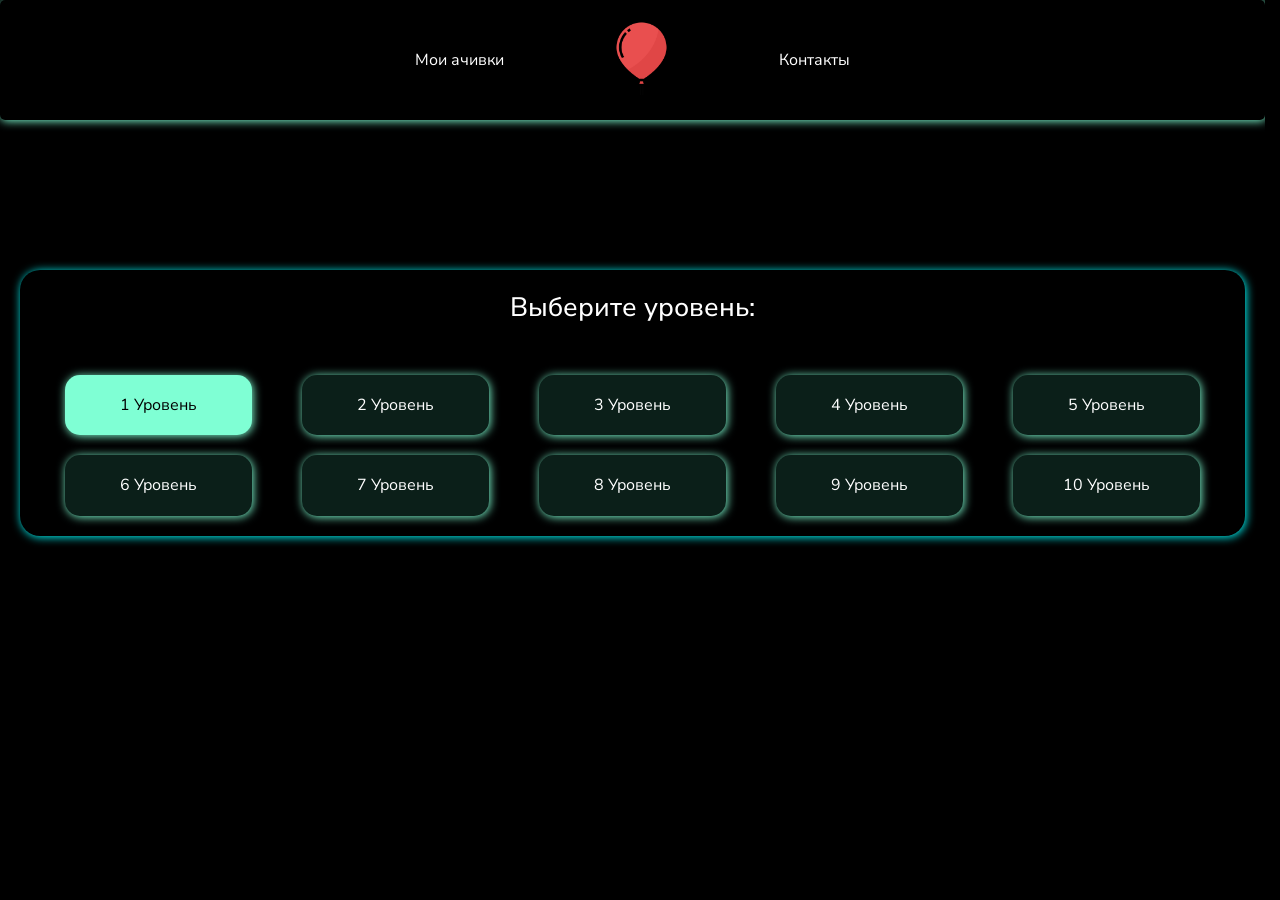
<file: index.html>
<!DOCTYPE html>
    <html lang="en">
    <head>
        <meta charset="UTF-8">
        <meta name="viewport" content="width=device-width, initial-scale=1.0">
        <title>HUYUBIKI</title>
        <link rel="preconnect" href="https://fonts.googleapis.com">
        <link rel="preconnect" href="https://fonts.gstatic.com" crossorigin>
        <link href="https://fonts.googleapis.com/css2?family=Nunito+Sans:ital,opsz,wght@0,6..12,200..1000;1,6..12,200..1000&display=swap" rel="stylesheet">
        <link rel="stylesheet" href="styles/styles.css">
    </head>
    <body>
        <header class="header">
            <div class="container">
                <ul class="header__list">
                    <li class="header__list-item">
                        <a href="#" class="header__list-link">Мои ачивки</a>
                    </li>
                    <li class="header__list-item">
                        <a href="index.html" class="header__list-link"><img src="images/logo.png" alt="" class="header__logo-img"></a>
                    </li>
                    <li class="header__list-item">
                        <a href="#" class="header__list-link">Контакты</a>
                    </li>
                </ul>
            </div>
        </header>
        <main class="main">
            <section class="section">
                <div class="container">
                    <div class="levels-selection">
                        <h3 class="levels-selection__title">
                            Выберите уровень:
                        </h3>
                        <ul class="levels-selection__list">
                            <li class="levels-selection__list-item">
                                <a href="levels/level1.html" class="levels-selection__list-link unlocked level1">1 Уровень</a>
                            </li>
                            <li class="levels-selection__list-item">
                                <a href="#" class="levels-selection__list-link locked level2">2 Уровень</a>
                            </li>
                            <li class="levels-selection__list-item">
                                <a href="#" class="levels-selection__list-link locked level3">3 Уровень</a>
                            </li>
                            <li class="levels-selection__list-item">
                                <a href="#" class="levels-selection__list-link locked level4">4 Уровень</a>
                            </li>
                            <li class="levels-selection__list-item">
                                <a href="#" class="levels-selection__list-link locked level5">5 Уровень</a>
                            </li>
                            <li class="levels-selection__list-item">
                                <a href="#" class="levels-selection__list-link locked level6">6 Уровень</a>
                            </li>
                            <li class="levels-selection__list-item">
                                <a href="#" class="levels-selection__list-link locked level7">7 Уровень</a>
                            </li>
                            <li class="levels-selection__list-item">
                                <a href="#" class="levels-selection__list-link locked level8">8 Уровень</a>
                            </li>
                            <li class="levels-selection__list-item">
                                <a href="#" class="levels-selection__list-link locked level9">9 Уровень</a>
                            </li>
                            <li class="levels-selection__list-item">
                                <a href="#" class="levels-selection__list-link locked level10">10 Уровень</a>
                            </li>
                        </ul>
                    </div>
                </div>
            </section>
        </main>
        <!-- <script src="script/levels/dataAndNextLvlBtn.js"></script> -->
        <script src="script/levels/levelsUnlocking.js"></script>
    </body>
    </html>
</file>
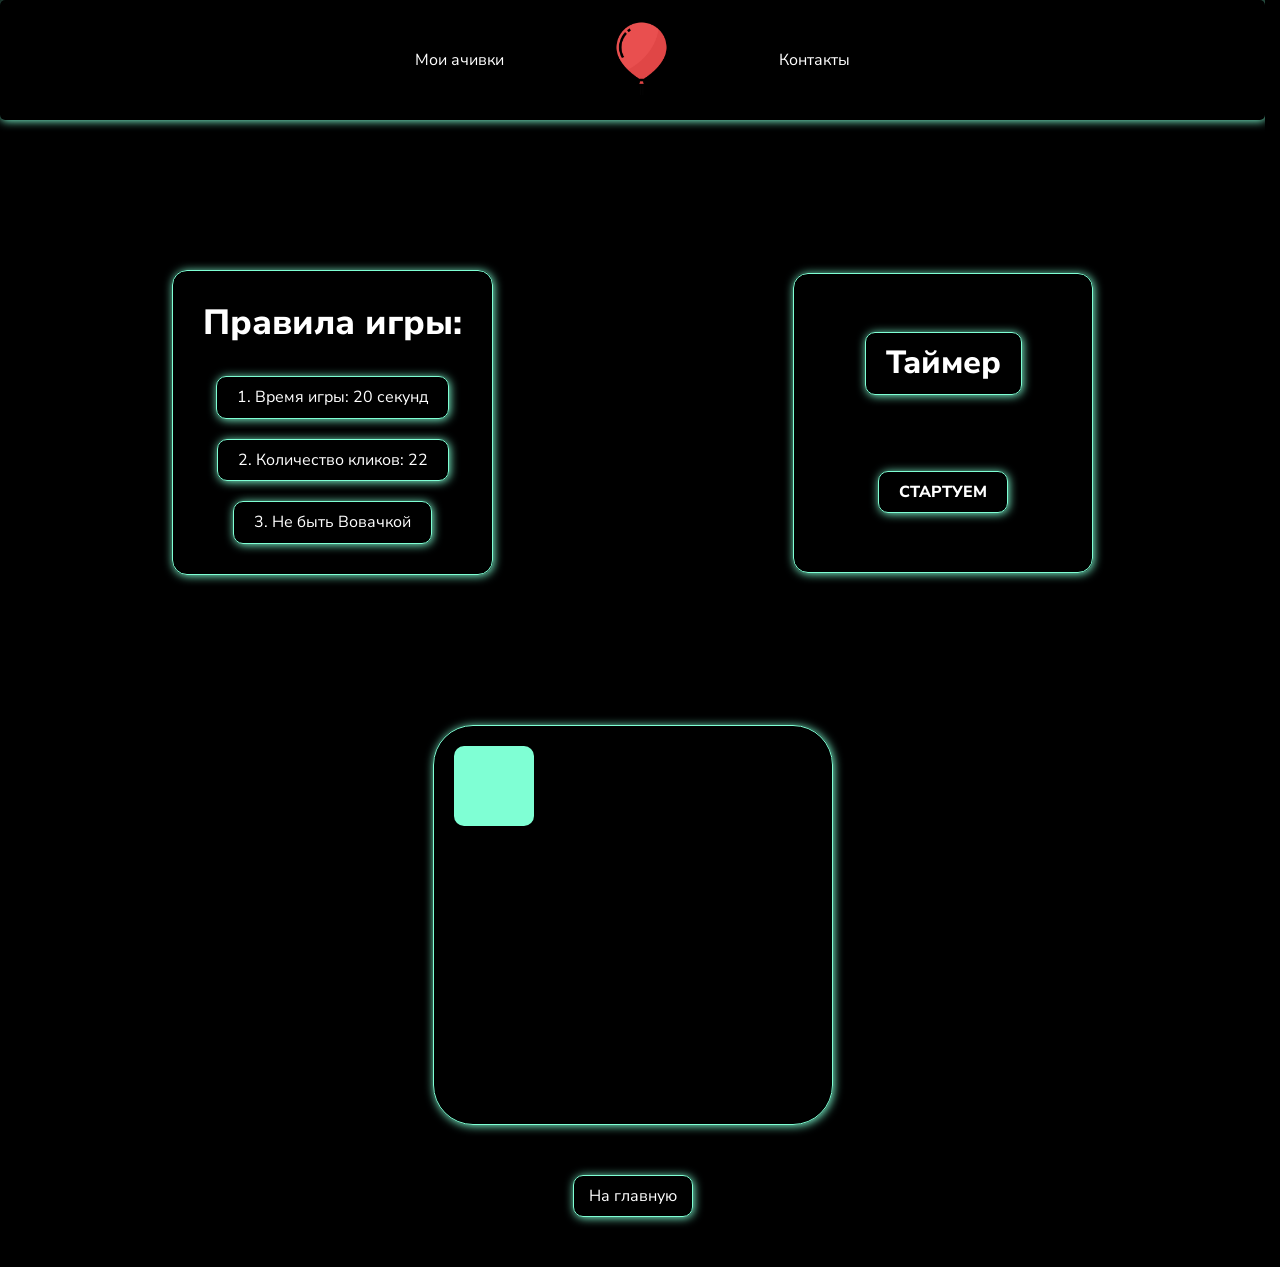
<file: levels/level1.html>
<!DOCTYPE html>
<html lang="en">

<head>
    <meta charset="UTF-8">
    <meta name="viewport" content="width=device-width, initial-scale=1.0">
    <title>HUYUBIKI. 1-й Уровень</title>
    <link rel="preconnect" href="https://fonts.googleapis.com">
    <link rel="preconnect" href="https://fonts.gstatic.com" crossorigin>
    <link
        href="https://fonts.googleapis.com/css2?family=Nunito+Sans:ital,opsz,wght@0,6..12,200..1000;1,6..12,200..1000&display=swap"
        rel="stylesheet">
    <link rel="stylesheet" href="../styles/styles.css">
</head>

<body>
    <header class="header">
        <div class="container">
            <ul class="header__list">
                <li class="header__list-item">
                    <a href="#" class="header__list-link">Мои ачивки</a>
                </li>
                <li class="header__list-item">
                    <a href="../index.html" class="header__list-link"><img src="../images/logo.png" alt=""
                            class="header__logo-img"></a>
                </li>
                <li class="header__list-item">
                    <a href="#" class="header__list-link">Контакты</a>
                </li>
            </ul>
        </div>
    </header>

    <main class="main">
        <section class="section">
            <div class="container" style="display: flex; flex-direction: column; align-items: center;">
                <div class="game-about">
                    <div class="game-rules">
                        <!-- Правила также передаются из JS -->
                        <h3 class="game-rules__title">
                            Правила игры:
                        </h3>
                        <ul class="game-rules__list">
                            <li class="game-rules__list-item">
                                <p class="game-rules__list-text game-rules__time">1. Время игры</p>
                            </li>
                            <li class="game-rules__list-item">
                                <p class="game-rules__list-text game__list-clicks">2. Количество кликов</p>
                            </li>
                            <li class="game-rules__list-item">
                                <p class="game-rules__list-text game-rules__best-score">3. Не быть Вовачкой</p>
                            </li>
                        </ul>
                    </div>
                    <div class="game-timer">
                        <!-- Остаток времени через JS грузится -->
                        <p class="game-timer__text">Таймер</p>
                        <span class="game-timer__start-btn">СТАРТУЕМ</span>
                    </div>
                </div>
                <div class="game-field">
                    <div class="game-field__icon" style="background-color: aquamarine;">
                        
                    </div>
                </div>
                <a href="#" class="next-lvl"></a>
            </div>
        </section>
    </main>
</body>

    <script src="../script/levels/dataAndNextLvlBtn.js"></script>
    <script src="../script/main.js"></script>
</html>
</file>
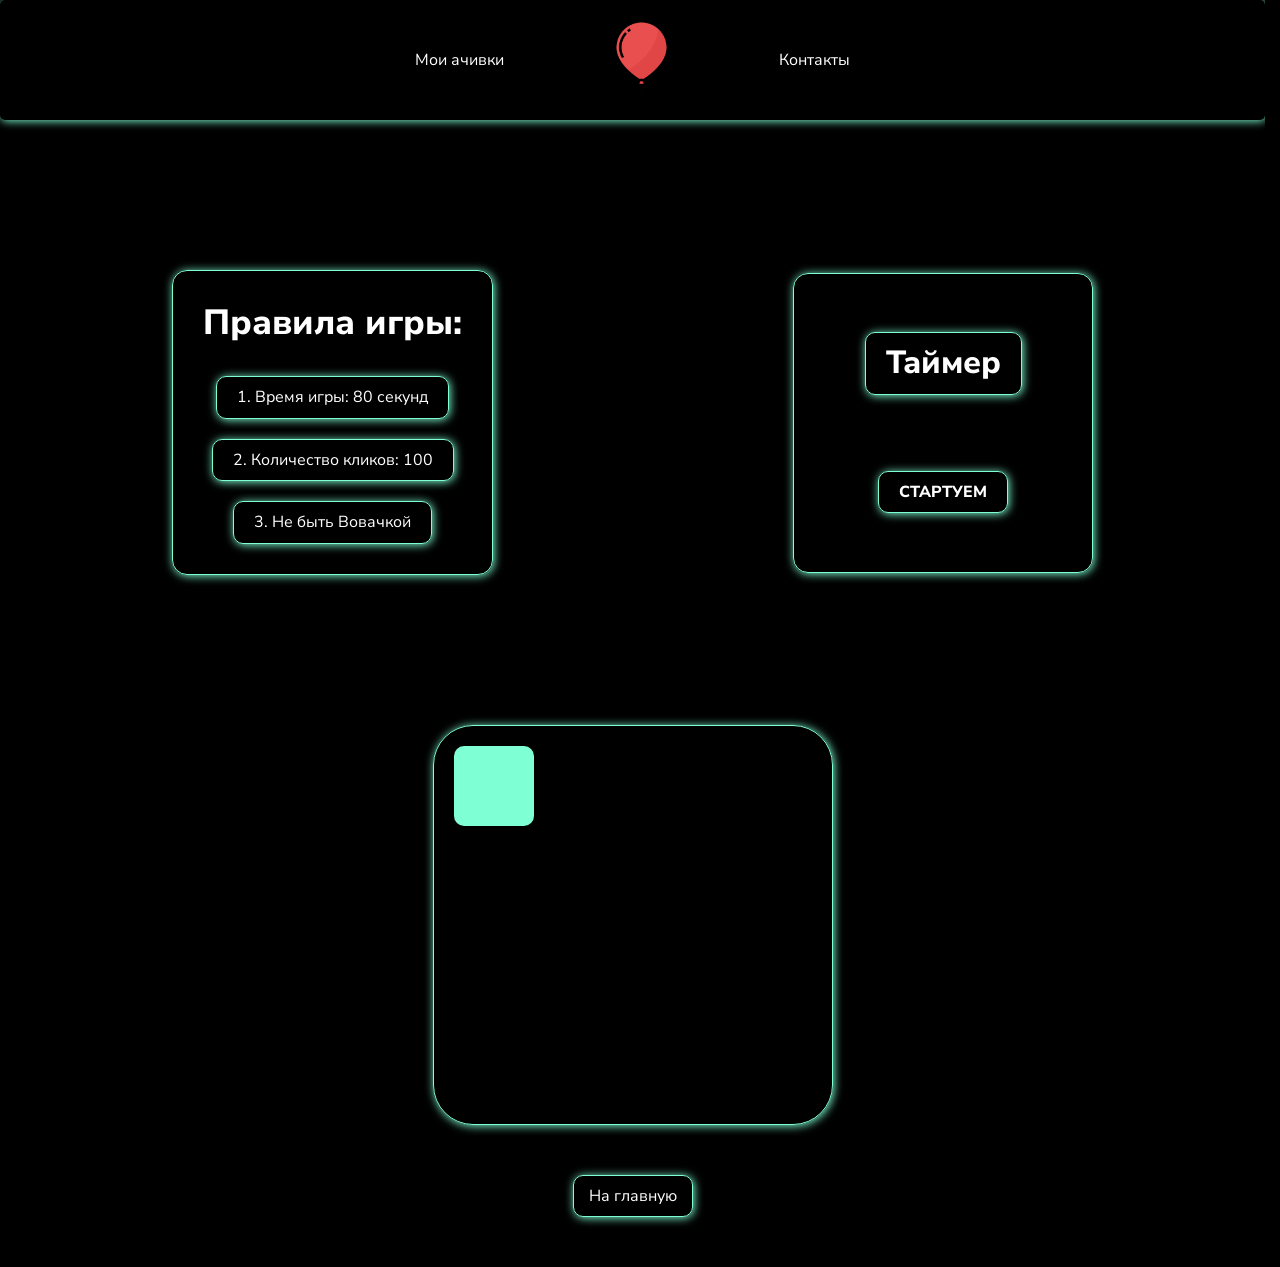
<file: levels/level10.html>
<!DOCTYPE html>
<html lang="en">

<head>
    <meta charset="UTF-8">
    <meta name="viewport" content="width=device-width, initial-scale=1.0">
    <title>HUYUBIKI. 10-й Уровень</title>
    <link rel="preconnect" href="https://fonts.googleapis.com">
    <link rel="preconnect" href="https://fonts.gstatic.com" crossorigin>
    <link
        href="https://fonts.googleapis.com/css2?family=Nunito+Sans:ital,opsz,wght@0,6..12,200..1000;1,6..12,200..1000&display=swap"
        rel="stylesheet">
    <link rel="stylesheet" href="../styles/styles.css">
</head>

<body>
    <header class="header">
        <div class="container">
            <ul class="header__list">
                <li class="header__list-item">
                    <a href="#" class="header__list-link">Мои ачивки</a>
                </li>
                <li class="header__list-item">
                    <a href="../index.html" class="header__list-link"><img src="../images/logo.png" alt=""
                            class="header__logo-img"></a>
                </li>
                <li class="header__list-item">
                    <a href="#" class="header__list-link">Контакты</a>
                </li>
            </ul>
        </div>
    </header>

    <main class="main">
        <section class="section">
            <div class="container" style="display: flex; flex-direction: column; align-items: center;">
                <div class="game-about">
                    <div class="game-rules">
                        <!-- Правила также передаются из JS -->
                        <h3 class="game-rules__title">
                            Правила игры:
                        </h3>
                        <ul class="game-rules__list">
                            <li class="game-rules__list-item">
                                <p class="game-rules__list-text game-rules__time">1. Время игры</p>
                            </li>
                            <li class="game-rules__list-item">
                                <p class="game-rules__list-text game__list-clicks">2. Количество кликов</p>
                            </li>
                            <li class="game-rules__list-item">
                                <p class="game-rules__list-text game-rules__best-score">3. Не быть Вовачкой</p>
                            </li>
                        </ul>
                    </div>
                    <div class="game-timer">
                        <!-- Остаток времени через JS грузится -->
                        <p class="game-timer__text">Таймер</p>
                        <span class="game-timer__start-btn">СТАРТУЕМ</span>
                    </div>
                </div>
                <div class="game-field">
                    <div class="game-field__icon" style="background-color: aquamarine;">
                        
                    </div>
                </div>
                <a href="../index.html" class="next-lvl"></a>
            </div>
        </section>
    </main>
</body>
    
    <script src="../script/levels/dataAndNextLvlBtn.js"></script>
    <script src="../script/main.js"></script>
</html>
</file>
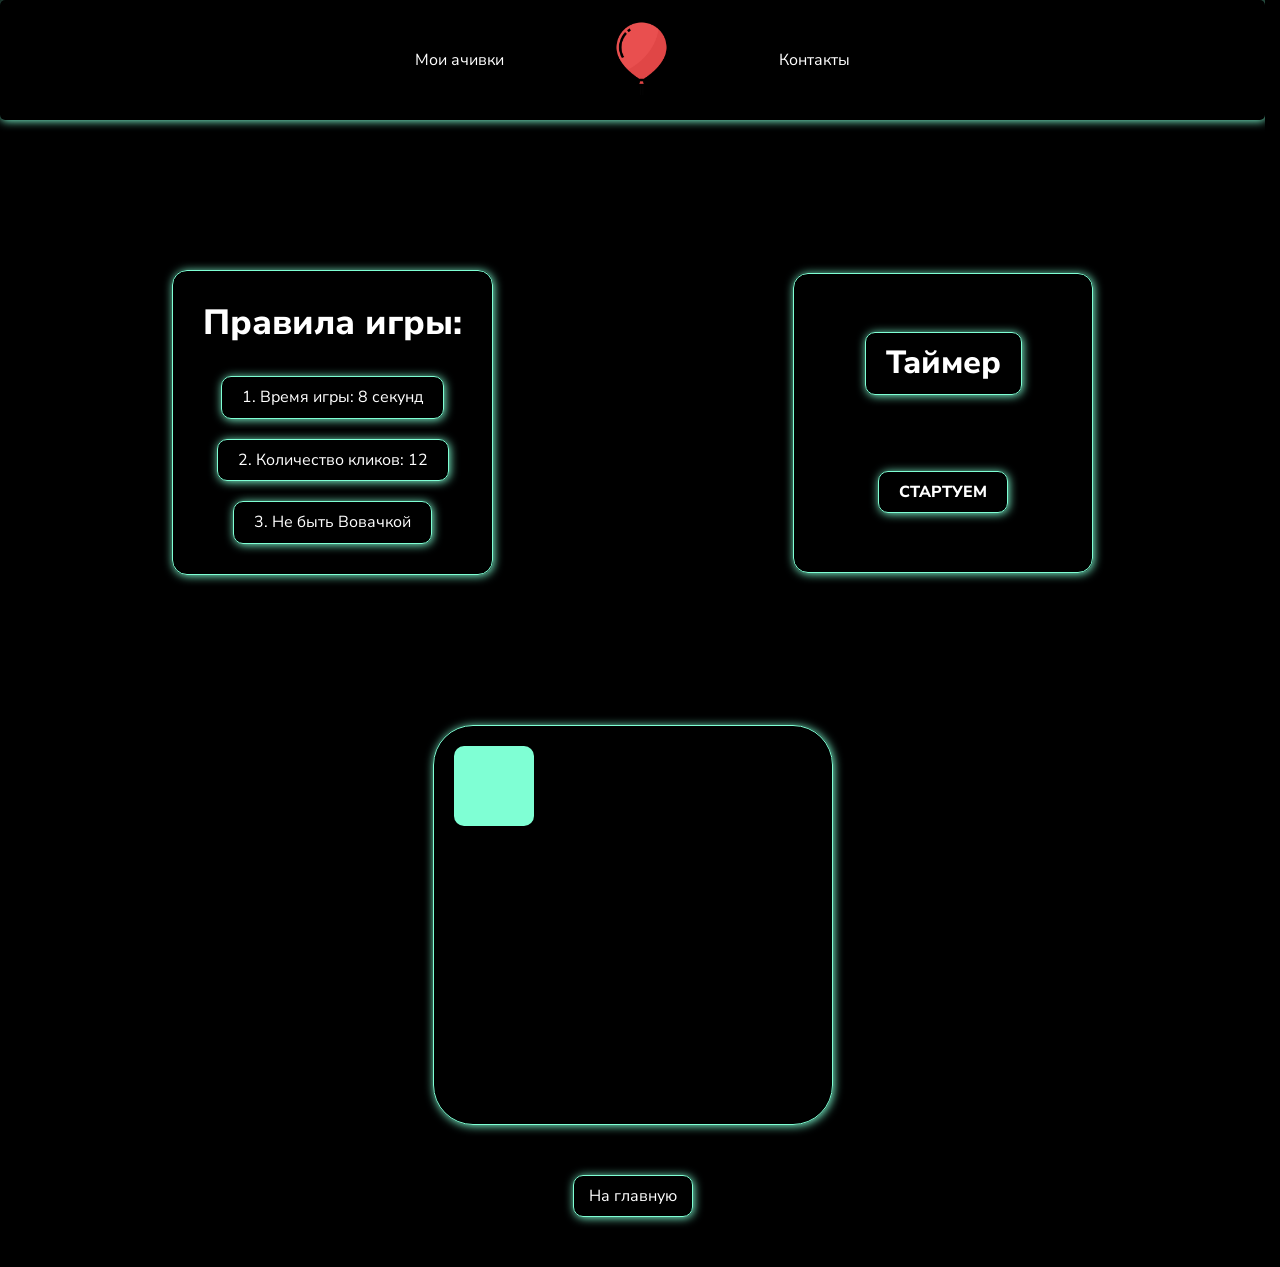
<file: levels/level2.html>
<!DOCTYPE html>
<html lang="en">

<head>
    <meta charset="UTF-8">
    <meta name="viewport" content="width=device-width, initial-scale=1.0">
    <title>HUYUBIKI. 2-й Уровень</title>
    <link rel="preconnect" href="https://fonts.googleapis.com">
    <link rel="preconnect" href="https://fonts.gstatic.com" crossorigin>
    <link
        href="https://fonts.googleapis.com/css2?family=Nunito+Sans:ital,opsz,wght@0,6..12,200..1000;1,6..12,200..1000&display=swap"
        rel="stylesheet">
    <link rel="stylesheet" href="../styles/styles.css">
</head>

<body>
    <header class="header">
        <div class="container">
            <ul class="header__list">
                <li class="header__list-item">
                    <a href="#" class="header__list-link">Мои ачивки</a>
                </li>
                <li class="header__list-item">
                    <a href="../index.html" class="header__list-link"><img src="../images/logo.png" alt=""
                            class="header__logo-img"></a>
                </li>
                <li class="header__list-item">
                    <a href="#" class="header__list-link">Контакты</a>
                </li>
            </ul>
        </div>
    </header>

    <main class="main">
        <section class="section">
            <div class="container" style="display: flex; flex-direction: column; align-items: center;">
                <div class="game-about">
                    <div class="game-rules">
                        <!-- Правила также передаются из JS -->
                        <h3 class="game-rules__title">
                            Правила игры:
                        </h3>
                        <ul class="game-rules__list">
                            <li class="game-rules__list-item">
                                <p class="game-rules__list-text game-rules__time">1. Время игры</p>
                            </li>
                            <li class="game-rules__list-item">
                                <p class="game-rules__list-text game__list-clicks">2. Количество кликов</p>
                            </li>
                            <li class="game-rules__list-item">
                                <p class="game-rules__list-text game-rules__best-score">3. Не быть Вовачкой</p>
                            </li>
                        </ul>
                    </div>
                    <div class="game-timer">
                        <!-- Остаток времени через JS грузится -->
                        <p class="game-timer__text">Таймер</p>
                        <span class="game-timer__start-btn">СТАРТУЕМ</span>
                    </div>
                </div>
                <div class="game-field">
                    <div class="game-field__icon" style="background-color: aquamarine;">
                        
                    </div>
                </div>
                <a href="#" class="next-lvl"></a>
            </div>
        </section>
    </main>
</body>
    
    <script src="../script/levels/dataAndNextLvlBtn.js"></script>
    <script src="../script/main.js"></script>
</html>
</file>
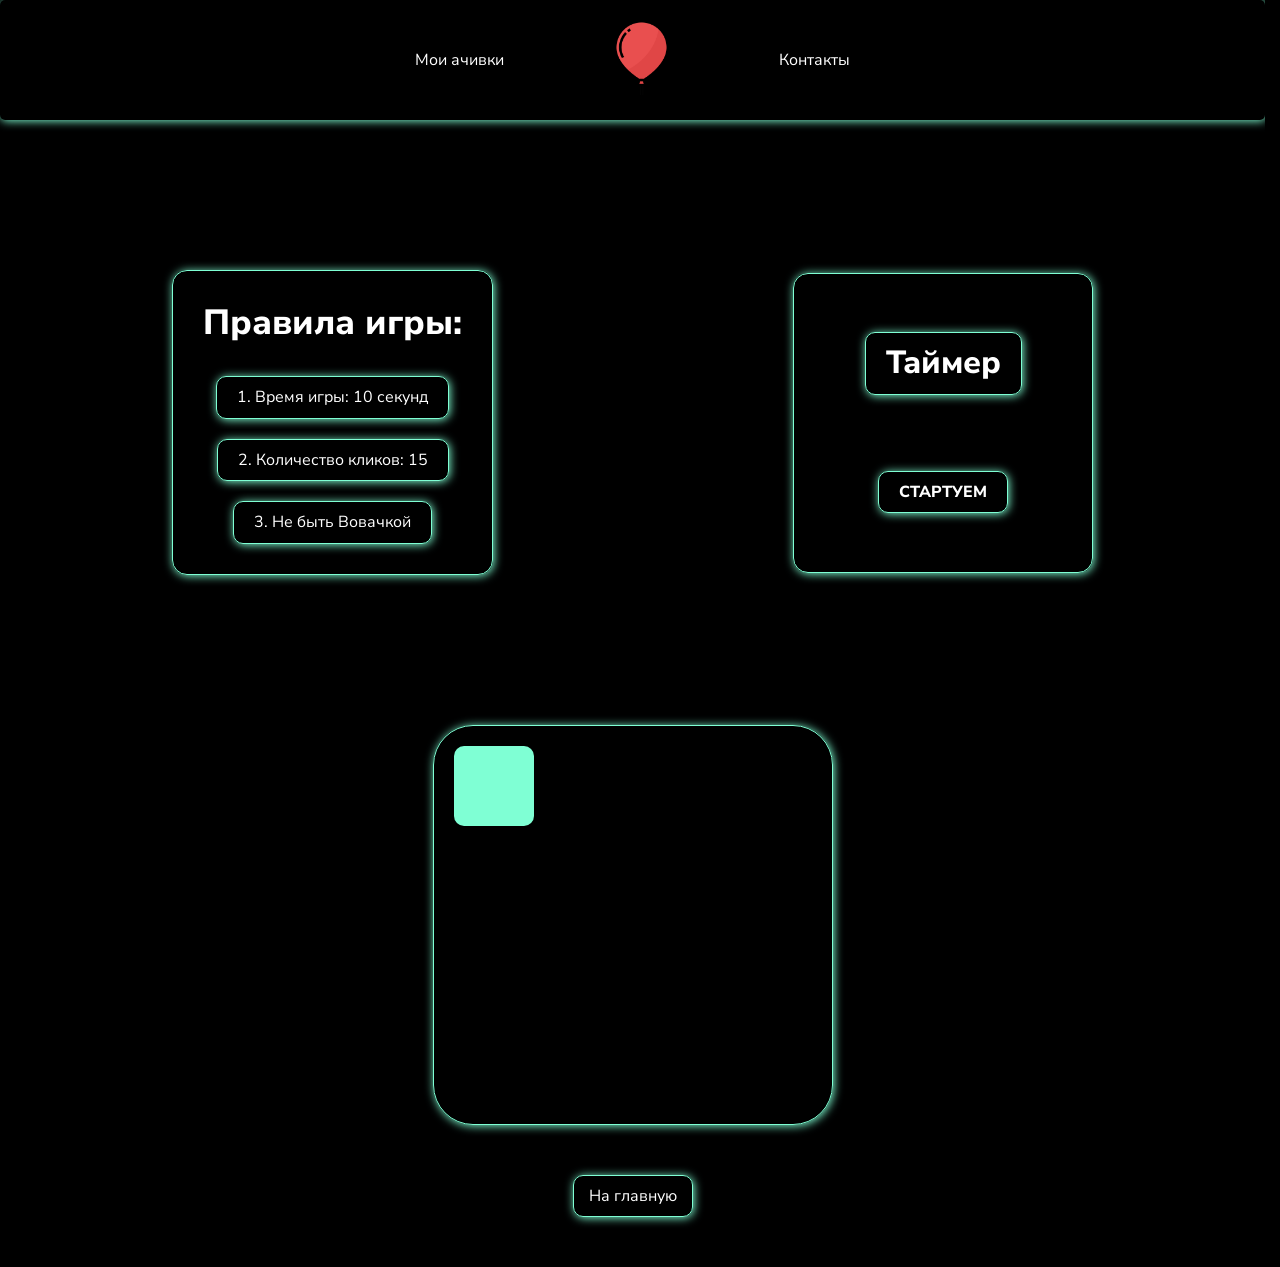
<file: levels/level3.html>
<!DOCTYPE html>
<html lang="en">

<head>
    <meta charset="UTF-8">
    <meta name="viewport" content="width=device-width, initial-scale=1.0">
    <title>HUYUBIKI. 3-й Уровень</title>
    <link rel="preconnect" href="https://fonts.googleapis.com">
    <link rel="preconnect" href="https://fonts.gstatic.com" crossorigin>
    <link
        href="https://fonts.googleapis.com/css2?family=Nunito+Sans:ital,opsz,wght@0,6..12,200..1000;1,6..12,200..1000&display=swap"
        rel="stylesheet">
    <link rel="stylesheet" href="../styles/styles.css">
</head>

<body>
    <header class="header">
        <div class="container">
            <ul class="header__list">
                <li class="header__list-item">
                    <a href="#" class="header__list-link">Мои ачивки</a>
                </li>
                <li class="header__list-item">
                    <a href="../index.html" class="header__list-link"><img src="../images/logo.png" alt=""
                            class="header__logo-img"></a>
                </li>
                <li class="header__list-item">
                    <a href="#" class="header__list-link">Контакты</a>
                </li>
            </ul>
        </div>
    </header>

    <main class="main">
        <section class="section">
            <div class="container" style="display: flex; flex-direction: column; align-items: center;">
                <div class="game-about">
                    <div class="game-rules">
                        <!-- Правила также передаются из JS -->
                        <h3 class="game-rules__title">
                            Правила игры:
                        </h3>
                        <ul class="game-rules__list">
                            <li class="game-rules__list-item">
                                <p class="game-rules__list-text game-rules__time">1. Время игры</p>
                            </li>
                            <li class="game-rules__list-item">
                                <p class="game-rules__list-text game__list-clicks">2. Количество кликов</p>
                            </li>
                            <li class="game-rules__list-item">
                                <p class="game-rules__list-text game-rules__best-score">3. Не быть Вовачкой</p>
                            </li>
                        </ul>
                    </div>
                    <div class="game-timer">
                        <!-- Остаток времени через JS грузится -->
                        <p class="game-timer__text">Таймер</p>
                        <span class="game-timer__start-btn">СТАРТУЕМ</span>
                    </div>
                </div>
                <div class="game-field">
                    <div class="game-field__icon" style="background-color: aquamarine;">
                        
                    </div>
                </div>
                <a href="../levels/level4.html" class="next-lvl"></a>
            </div>
        </section>
    </main>
</body>
    
    <script src="../script/levels/dataAndNextLvlBtn.js"></script>
    <script src="../script/main.js"></script>
</html>
</file>
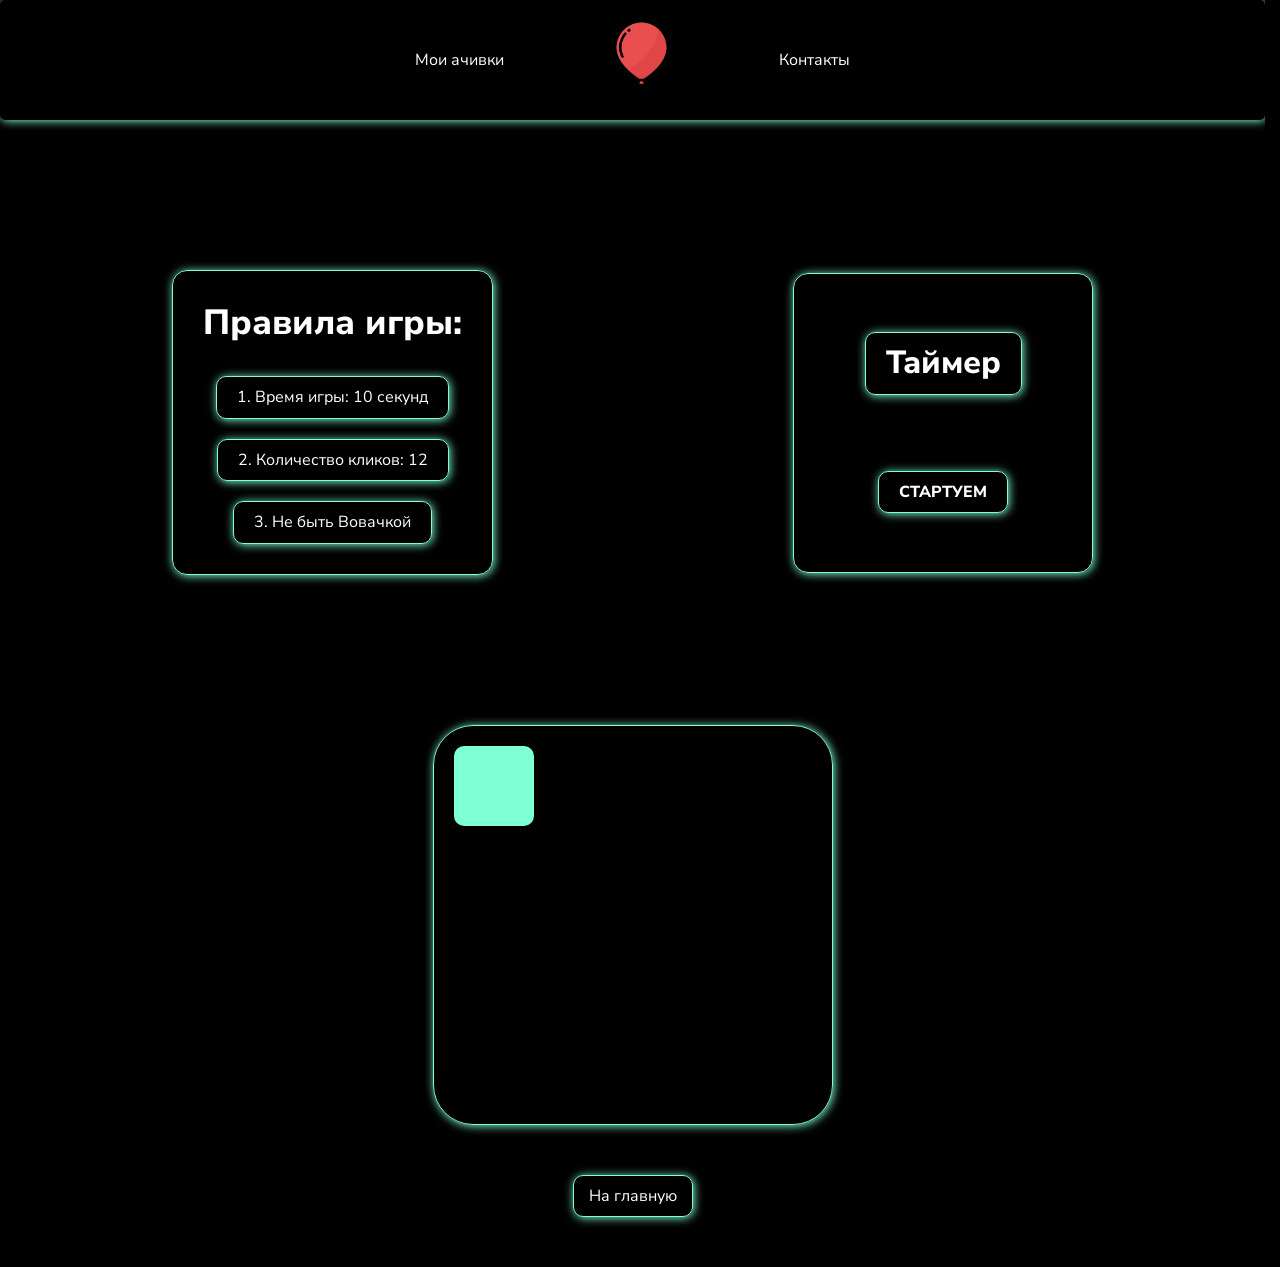
<file: levels/level4.html>
<!DOCTYPE html>
<html lang="en">

<head>
    <meta charset="UTF-8">
    <meta name="viewport" content="width=device-width, initial-scale=1.0">
    <title>HUYUBIKI. 4-й Уровень</title>
    <link rel="preconnect" href="https://fonts.googleapis.com">
    <link rel="preconnect" href="https://fonts.gstatic.com" crossorigin>
    <link
        href="https://fonts.googleapis.com/css2?family=Nunito+Sans:ital,opsz,wght@0,6..12,200..1000;1,6..12,200..1000&display=swap"
        rel="stylesheet">
    <link rel="stylesheet" href="../styles/styles.css">
</head>

<body>
    <header class="header">
        <div class="container">
            <ul class="header__list">
                <li class="header__list-item">
                    <a href="#" class="header__list-link">Мои ачивки</a>
                </li>
                <li class="header__list-item">
                    <a href="../index.html" class="header__list-link"><img src="../images/logo.png" alt=""
                            class="header__logo-img"></a>
                </li>
                <li class="header__list-item">
                    <a href="#" class="header__list-link">Контакты</a>
                </li>
            </ul>
        </div>
    </header>

    <main class="main">
        <section class="section">
            <div class="container" style="display: flex; flex-direction: column; align-items: center;">
                <div class="game-about">
                    <div class="game-rules">
                        <!-- Правила также передаются из JS -->
                        <h3 class="game-rules__title">
                            Правила игры:
                        </h3>
                        <ul class="game-rules__list">
                            <li class="game-rules__list-item">
                                <p class="game-rules__list-text game-rules__time">1. Время игры</p>
                            </li>
                            <li class="game-rules__list-item">
                                <p class="game-rules__list-text game__list-clicks">2. Количество кликов</p>
                            </li>
                            <li class="game-rules__list-item">
                                <p class="game-rules__list-text game-rules__best-score">3. Не быть Вовачкой</p>
                            </li>
                        </ul>
                    </div>
                    <div class="game-timer">
                        <!-- Остаток времени через JS грузится -->
                        <p class="game-timer__text">Таймер</p>
                        <span class="game-timer__start-btn">СТАРТУЕМ</span>
                    </div>
                </div>
                <div class="game-field">
                    <div class="game-field__icon" style="background-color: aquamarine;">
                        
                    </div>
                </div>
                <a href="../levels/level5.html" class="next-lvl"></a>
            </div>
        </section>
    </main>
</body>
    
    <script src="../script/levels/dataAndNextLvlBtn.js"></script>
    <script src="../script/main.js"></script>
</html>
</file>
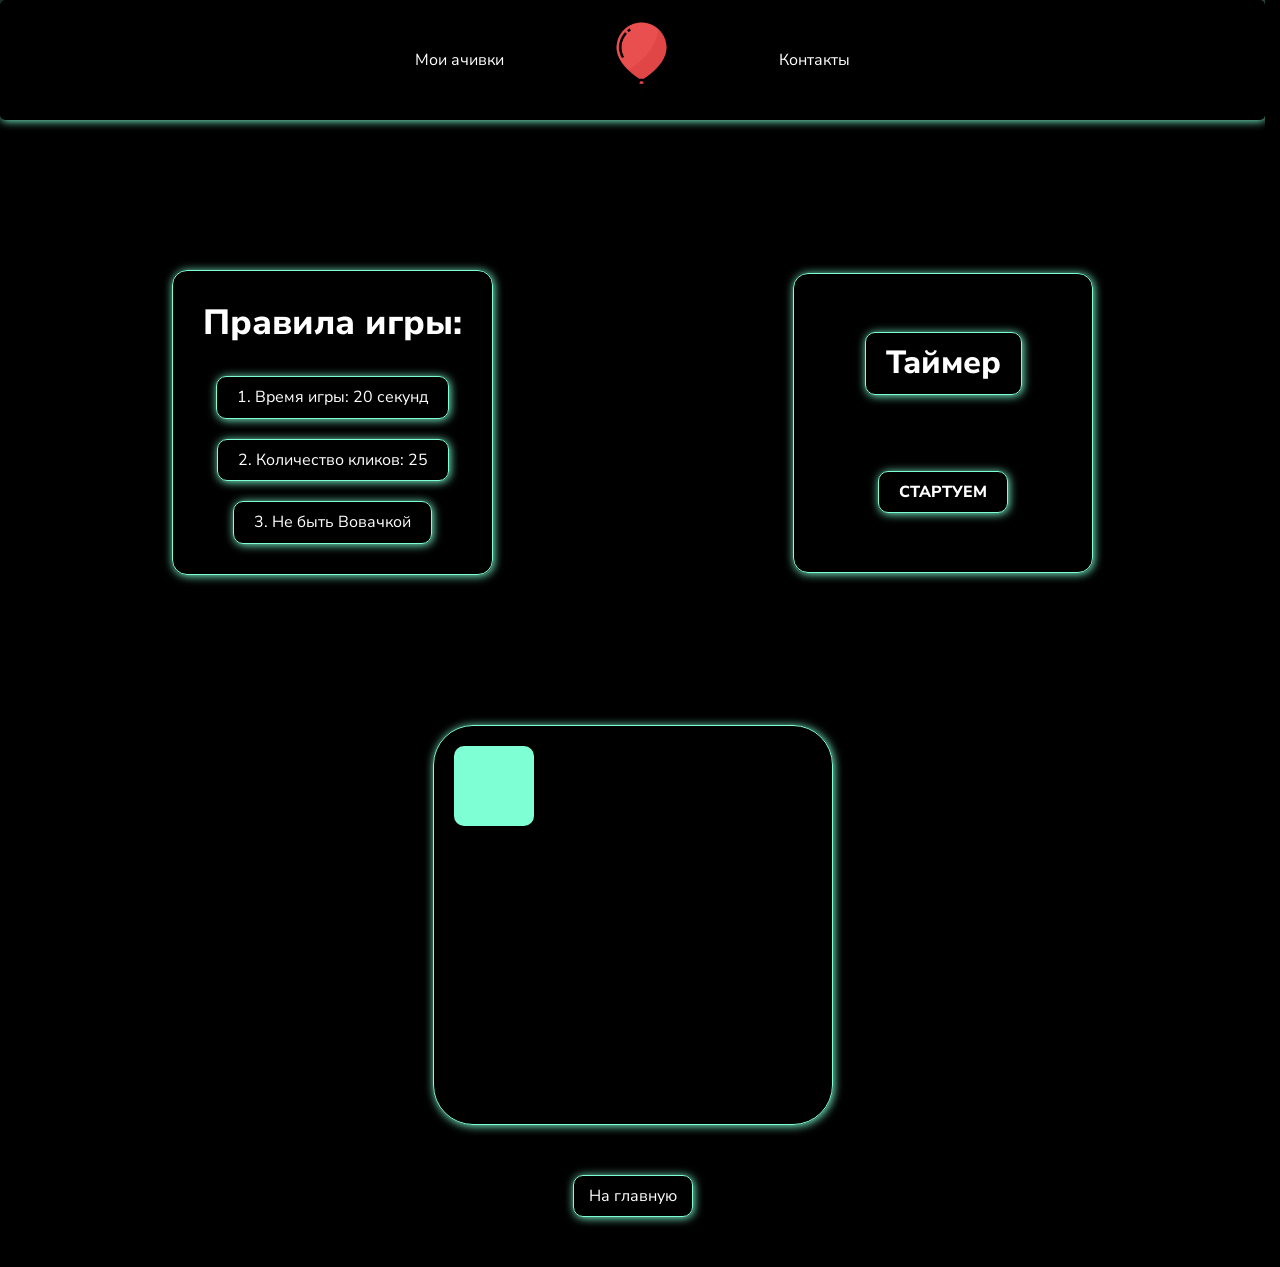
<file: levels/level5.html>
<!DOCTYPE html>
<html lang="en">

<head>
    <meta charset="UTF-8">
    <meta name="viewport" content="width=device-width, initial-scale=1.0">
    <title>HUYUBIKI. 5-й Уровень</title>
    <link rel="preconnect" href="https://fonts.googleapis.com">
    <link rel="preconnect" href="https://fonts.gstatic.com" crossorigin>
    <link
        href="https://fonts.googleapis.com/css2?family=Nunito+Sans:ital,opsz,wght@0,6..12,200..1000;1,6..12,200..1000&display=swap"
        rel="stylesheet">
    <link rel="stylesheet" href="../styles/styles.css">
</head>

<body>
    <header class="header">
        <div class="container">
            <ul class="header__list">
                <li class="header__list-item">
                    <a href="#" class="header__list-link">Мои ачивки</a>
                </li>
                <li class="header__list-item">
                    <a href="../index.html" class="header__list-link"><img src="../images/logo.png" alt=""
                            class="header__logo-img"></a>
                </li>
                <li class="header__list-item">
                    <a href="#" class="header__list-link">Контакты</a>
                </li>
            </ul>
        </div>
    </header>

    <main class="main">
        <section class="section">
            <div class="container" style="display: flex; flex-direction: column; align-items: center;">
                <div class="game-about">
                    <div class="game-rules">
                        <!-- Правила также передаются из JS -->
                        <h3 class="game-rules__title">
                            Правила игры:
                        </h3>
                        <ul class="game-rules__list">
                            <li class="game-rules__list-item">
                                <p class="game-rules__list-text game-rules__time">1. Время игры</p>
                            </li>
                            <li class="game-rules__list-item">
                                <p class="game-rules__list-text game__list-clicks">2. Количество кликов</p>
                            </li>
                            <li class="game-rules__list-item">
                                <p class="game-rules__list-text game-rules__best-score">3. Не быть Вовачкой</p>
                            </li>
                        </ul>
                    </div>
                    <div class="game-timer">
                        <!-- Остаток времени через JS грузится -->
                        <p class="game-timer__text">Таймер</p>
                        <span class="game-timer__start-btn">СТАРТУЕМ</span>
                    </div>
                </div>
                <div class="game-field">
                    <div class="game-field__icon" style="background-color: aquamarine;">
                        
                    </div>
                </div>
                <a href="../levels/level6.html" class="next-lvl"></a>
            </div>
        </section>
    </main>
</body>
    
    <script src="../script/levels/dataAndNextLvlBtn.js"></script>
    <script src="../script/main.js"></script>
</html>
</file>
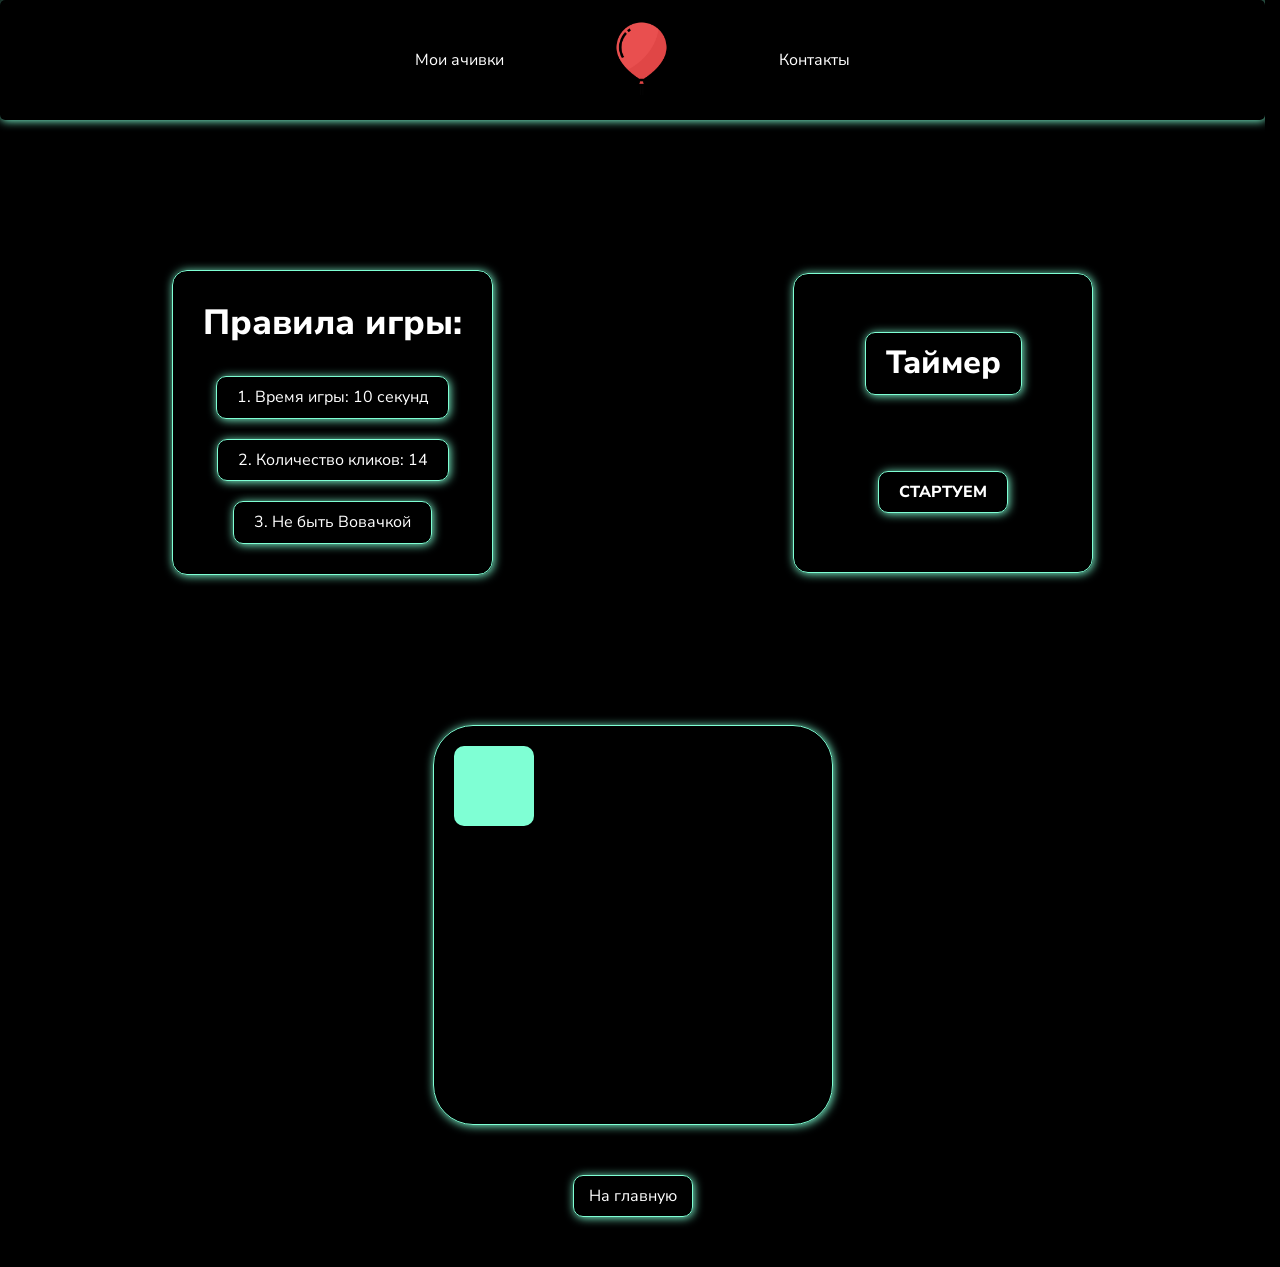
<file: levels/level6.html>
<!DOCTYPE html>
<html lang="en">

<head>
    <meta charset="UTF-8">
    <meta name="viewport" content="width=device-width, initial-scale=1.0">
    <title>HUYUBIKI. 6-й Уровень</title>
    <link rel="preconnect" href="https://fonts.googleapis.com">
    <link rel="preconnect" href="https://fonts.gstatic.com" crossorigin>
    <link
        href="https://fonts.googleapis.com/css2?family=Nunito+Sans:ital,opsz,wght@0,6..12,200..1000;1,6..12,200..1000&display=swap"
        rel="stylesheet">
    <link rel="stylesheet" href="../styles/styles.css">
</head>

<body>
    <header class="header">
        <div class="container">
            <ul class="header__list">
                <li class="header__list-item">
                    <a href="#" class="header__list-link">Мои ачивки</a>
                </li>
                <li class="header__list-item">
                    <a href="../index.html" class="header__list-link"><img src="../images/logo.png" alt=""
                            class="header__logo-img"></a>
                </li>
                <li class="header__list-item">
                    <a href="#" class="header__list-link">Контакты</a>
                </li>
            </ul>
        </div>
    </header>

    <main class="main">
        <section class="section">
            <div class="container" style="display: flex; flex-direction: column; align-items: center;">
                <div class="game-about">
                    <div class="game-rules">
                        <!-- Правила также передаются из JS -->
                        <h3 class="game-rules__title">
                            Правила игры:
                        </h3>
                        <ul class="game-rules__list">
                            <li class="game-rules__list-item">
                                <p class="game-rules__list-text game-rules__time">1. Время игры</p>
                            </li>
                            <li class="game-rules__list-item">
                                <p class="game-rules__list-text game__list-clicks">2. Количество кликов</p>
                            </li>
                            <li class="game-rules__list-item">
                                <p class="game-rules__list-text game-rules__best-score">3. Не быть Вовачкой</p>
                            </li>
                        </ul>
                    </div>
                    <div class="game-timer">
                        <!-- Остаток времени через JS грузится -->
                        <p class="game-timer__text">Таймер</p>
                        <span class="game-timer__start-btn">СТАРТУЕМ</span>
                    </div>
                </div>
                <div class="game-field">
                    <div class="game-field__icon" style="background-color: aquamarine;">
                        
                    </div>
                </div>
                <a href="../levels/level7.html" class="next-lvl"></a>
            </div>
        </section>
    </main>
</body>
    
    <script src="../script/levels/dataAndNextLvlBtn.js"></script>
    <script src="../script/main.js"></script>
</html>
</file>
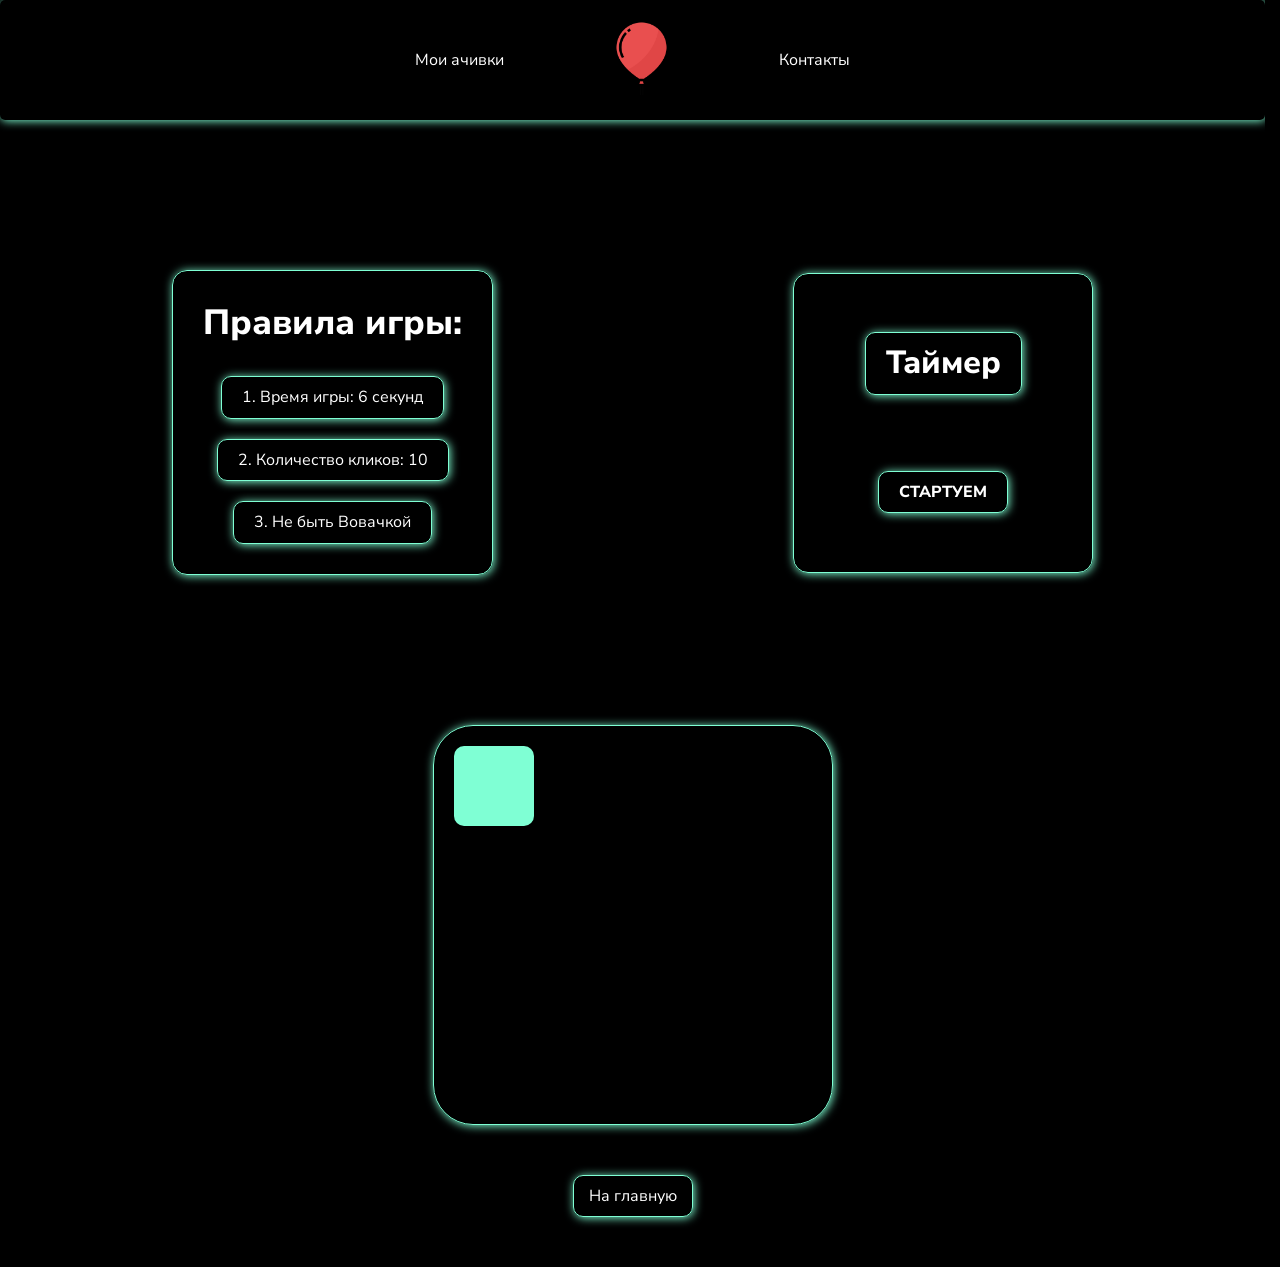
<file: levels/level7.html>
<!DOCTYPE html>
<html lang="en">

<head>
    <meta charset="UTF-8">
    <meta name="viewport" content="width=device-width, initial-scale=1.0">
    <title>HUYUBIKI. 7-й Уровень</title>
    <link rel="preconnect" href="https://fonts.googleapis.com">
    <link rel="preconnect" href="https://fonts.gstatic.com" crossorigin>
    <link
        href="https://fonts.googleapis.com/css2?family=Nunito+Sans:ital,opsz,wght@0,6..12,200..1000;1,6..12,200..1000&display=swap"
        rel="stylesheet">
    <link rel="stylesheet" href="../styles/styles.css">
</head>

<body>
    <header class="header">
        <div class="container">
            <ul class="header__list">
                <li class="header__list-item">
                    <a href="#" class="header__list-link">Мои ачивки</a>
                </li>
                <li class="header__list-item">
                    <a href="../index.html" class="header__list-link"><img src="../images/logo.png" alt=""
                            class="header__logo-img"></a>
                </li>
                <li class="header__list-item">
                    <a href="#" class="header__list-link">Контакты</a>
                </li>
            </ul>
        </div>
    </header>

    <main class="main">
        <section class="section">
            <div class="container" style="display: flex; flex-direction: column; align-items: center;">
                <div class="game-about">
                    <div class="game-rules">
                        <!-- Правила также передаются из JS -->
                        <h3 class="game-rules__title">
                            Правила игры:
                        </h3>
                        <ul class="game-rules__list">
                            <li class="game-rules__list-item">
                                <p class="game-rules__list-text game-rules__time">1. Время игры</p>
                            </li>
                            <li class="game-rules__list-item">
                                <p class="game-rules__list-text game__list-clicks">2. Количество кликов</p>
                            </li>
                            <li class="game-rules__list-item">
                                <p class="game-rules__list-text game-rules__best-score">3. Не быть Вовачкой</p>
                            </li>
                        </ul>
                    </div>
                    <div class="game-timer">
                        <!-- Остаток времени через JS грузится -->
                        <p class="game-timer__text">Таймер</p>
                        <span class="game-timer__start-btn">СТАРТУЕМ</span>
                    </div>
                </div>
                <div class="game-field">
                    <div class="game-field__icon" style="background-color: aquamarine;">
                        
                    </div>
                </div>
                <a href="../levels/level8.html" class="next-lvl"></a>
            </div>
        </section>
    </main>
</body>
    
    <script src="../script/levels/dataAndNextLvlBtn.js"></script>
    <script src="../script/main.js"></script>
</html>
</file>
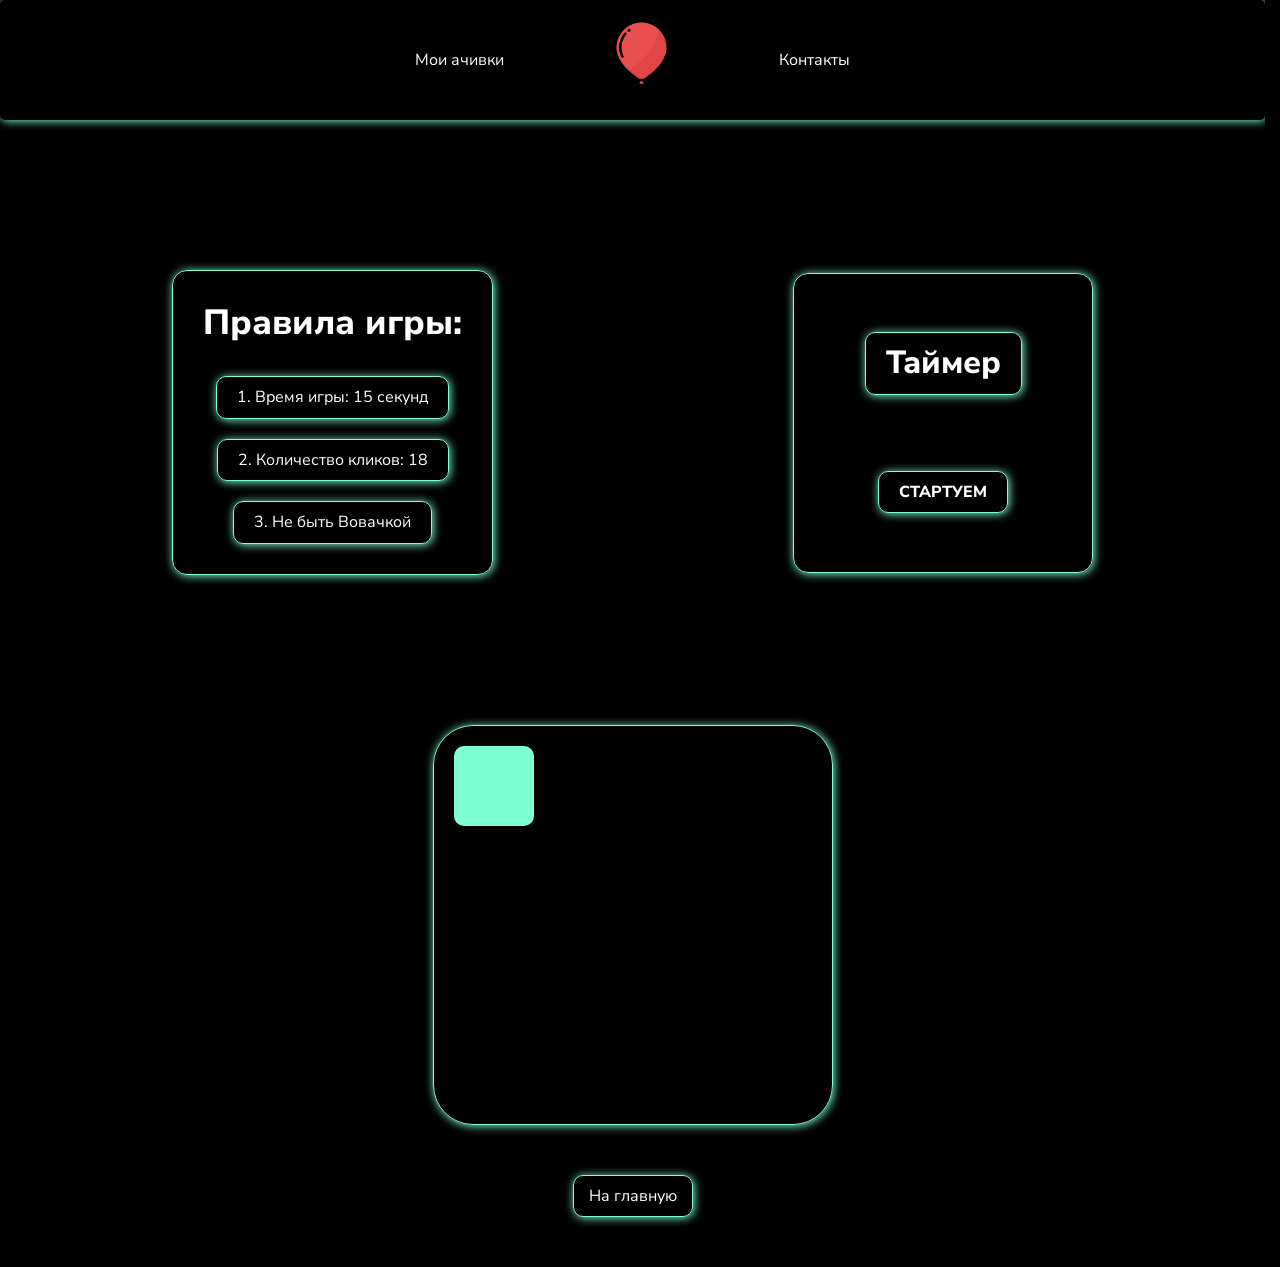
<file: levels/level8.html>
<!DOCTYPE html>
<html lang="en">

<head>
    <meta charset="UTF-8">
    <meta name="viewport" content="width=device-width, initial-scale=1.0">
    <title>HUYUBIKI. 8-й Уровень</title>
    <link rel="preconnect" href="https://fonts.googleapis.com">
    <link rel="preconnect" href="https://fonts.gstatic.com" crossorigin>
    <link
        href="https://fonts.googleapis.com/css2?family=Nunito+Sans:ital,opsz,wght@0,6..12,200..1000;1,6..12,200..1000&display=swap"
        rel="stylesheet">
    <link rel="stylesheet" href="../styles/styles.css">
</head>

<body>
    <header class="header">
        <div class="container">
            <ul class="header__list">
                <li class="header__list-item">
                    <a href="#" class="header__list-link">Мои ачивки</a>
                </li>
                <li class="header__list-item">
                    <a href="../index.html" class="header__list-link"><img src="../images/logo.png" alt=""
                            class="header__logo-img"></a>
                </li>
                <li class="header__list-item">
                    <a href="#" class="header__list-link">Контакты</a>
                </li>
            </ul>
        </div>
    </header>

    <main class="main">
        <section class="section">
            <div class="container" style="display: flex; flex-direction: column; align-items: center;">
                <div class="game-about">
                    <div class="game-rules">
                        <!-- Правила также передаются из JS -->
                        <h3 class="game-rules__title">
                            Правила игры:
                        </h3>
                        <ul class="game-rules__list">
                            <li class="game-rules__list-item">
                                <p class="game-rules__list-text game-rules__time">1. Время игры</p>
                            </li>
                            <li class="game-rules__list-item">
                                <p class="game-rules__list-text game__list-clicks">2. Количество кликов</p>
                            </li>
                            <li class="game-rules__list-item">
                                <p class="game-rules__list-text game-rules__best-score">3. Не быть Вовачкой</p>
                            </li>
                        </ul>
                    </div>
                    <div class="game-timer">
                        <!-- Остаток времени через JS грузится -->
                        <p class="game-timer__text">Таймер</p>
                        <span class="game-timer__start-btn">СТАРТУЕМ</span>
                    </div>
                </div>
                <div class="game-field">
                    <div class="game-field__icon" style="background-color: aquamarine;">
                        
                    </div>
                </div>
                <a href="../levels/level9.html" class="next-lvl"></a>
            </div>
        </section>
    </main>
</body>
    
    <script src="../script/levels/dataAndNextLvlBtn.js"></script>
    <script src="../script/main.js"></script>
</html>
</file>
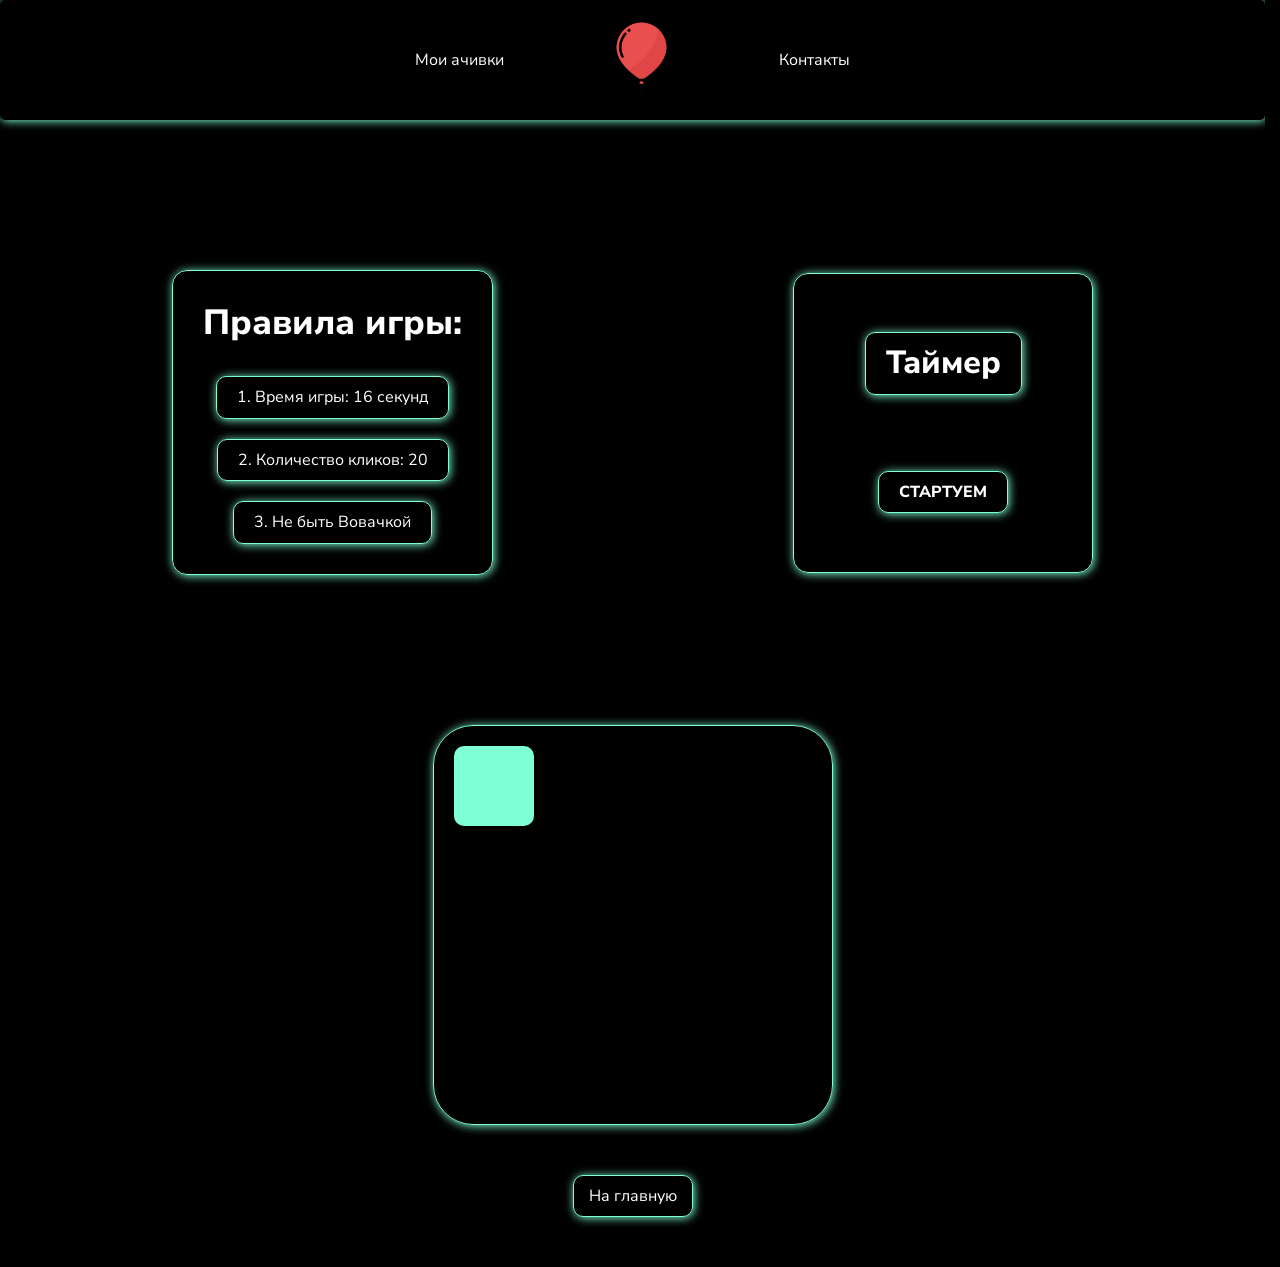
<file: levels/level9.html>
<!DOCTYPE html>
<html lang="en">

<head>
    <meta charset="UTF-8">
    <meta name="viewport" content="width=device-width, initial-scale=1.0">
    <title>HUYUBIKI. 9-й Уровень</title>
    <link rel="preconnect" href="https://fonts.googleapis.com">
    <link rel="preconnect" href="https://fonts.gstatic.com" crossorigin>
    <link
        href="https://fonts.googleapis.com/css2?family=Nunito+Sans:ital,opsz,wght@0,6..12,200..1000;1,6..12,200..1000&display=swap"
        rel="stylesheet">
    <link rel="stylesheet" href="../styles/styles.css">
</head>

<body>
    <header class="header">
        <div class="container">
            <ul class="header__list">
                <li class="header__list-item">
                    <a href="#" class="header__list-link">Мои ачивки</a>
                </li>
                <li class="header__list-item">
                    <a href="../index.html" class="header__list-link"><img src="../images/logo.png" alt=""
                            class="header__logo-img"></a>
                </li>
                <li class="header__list-item">
                    <a href="#" class="header__list-link">Контакты</a>
                </li>
            </ul>
        </div>
    </header>

    <main class="main">
        <section class="section">
            <div class="container" style="display: flex; flex-direction: column; align-items: center;">
                <div class="game-about">
                    <div class="game-rules">
                        <!-- Правила также передаются из JS -->
                        <h3 class="game-rules__title">
                            Правила игры:
                        </h3>
                        <ul class="game-rules__list">
                            <li class="game-rules__list-item">
                                <p class="game-rules__list-text game-rules__time">1. Время игры</p>
                            </li>
                            <li class="game-rules__list-item">
                                <p class="game-rules__list-text game__list-clicks">2. Количество кликов</p>
                            </li>
                            <li class="game-rules__list-item">
                                <p class="game-rules__list-text game-rules__best-score">3. Не быть Вовачкой</p>
                            </li>
                        </ul>
                    </div>
                    <div class="game-timer">
                        <!-- Остаток времени через JS грузится -->
                        <p class="game-timer__text">Таймер</p>
                        <span class="game-timer__start-btn">СТАРТУЕМ</span>
                    </div>
                </div>
                <div class="game-field">
                    <div class="game-field__icon" style="background-color: aquamarine;">
                        
                    </div>
                </div>
                <a href="../levels/level10.html" class="next-lvl"></a>
            </div>
        </section>
    </main>
</body>
    
    <script src="../script/levels/dataAndNextLvlBtn.js"></script>
    <script src="../script/main.js"></script>
</html>
</file>
<file: styles/styles.css>
@charset "UTF-8";
/**
  Нормализация блочной модели
 */
*,
::before,
::after {
  box-sizing: border-box;
}

/**
  Убираем внутренние отступы слева тегам списков,
  у которых есть атрибут class
 */
:where(ul, ol):where([class]) {
  padding-left: 0;
}

/**
  Убираем внешние отступы body и двум другим тегам,
  у которых есть атрибут class
 */
body,
:where(blockquote, figure, fieldset):where([class]) {
  margin: 0;
}

/**
  Убираем внешние отступы вертикали нужным тегам,
  у которых есть атрибут class
 */
:where(h1,
h2,
h3,
h4,
h5,
h6,
p,
ul,
ol,
dl):where([class]) {
  margin-block: 0;
}

:where(dd[class]) {
  margin-left: 0;
}

:where(fieldset[class]) {
  padding: 0;
  border: none;
}

/**
  Убираем стандартный маркер маркированному списку,
  у которого есть атрибут class
 */
:where(ul[class]) {
  list-style: none;
}

:where(address[class]) {
  font-style: normal;
}

/**
  Обнуляем вертикальные внешние отступы параграфа,
  объявляем локальную переменную для внешнего отступа вниз,
  чтобы избежать взаимодействие с более сложным селектором
 */
p {
  --paragraphMarginBottom: 24px;
  margin-block: 0;
}

/**
  Внешний отступ вниз для параграфа без атрибута class,
  который расположен не последним среди своих соседних элементов
 */
p:where(:not([class]):not(:last-child)) {
  margin-bottom: var(--paragraphMarginBottom);
}

/**
  Упрощаем работу с изображениями и видео
 */
img,
video {
  display: block;
  max-width: 100%;
  height: auto;
}

/**
  Наследуем свойства шрифт для полей ввода
 */
input,
textarea,
select,
button {
  font: inherit;
}

html {
  /**
    Пригодится в большинстве ситуаций
    (когда, например, нужно будет "прижать" футер к низу сайта)
   */
  height: 100%;
  /**
    Убираем скачок интерфейса по горизонтали
    при появлении / исчезновении скроллбара
   */
  scrollbar-gutter: stable;
  /**
    Плавный скролл
   */
  scroll-behavior: smooth;
}

body {
  /**
    Пригодится в большинстве ситуаций
    (когда, например, нужно будет "прижать" футер к низу сайта)
   */
  min-height: 100%;
  /**
    Унифицированный интерлиньяж
   */
  line-height: 1.5;
}

/**
  Нормализация высоты элемента ссылки при его инспектировании в DevTools
 */
a:where([class]) {
  display: inline-flex;
}

/**
  Курсор-рука при наведении на элемент
 */
button,
label {
  cursor: pointer;
}

/**
  Убирает серую подсветку при тапе на мобильных устройствах (iOS/Android)
 */
button {
  -webkit-tap-highlight-color: transparent;
}

/**
  Приводим к единому цвету svg-элементы
  (за исключением тех, у которых уже указан
  атрибут fill со значением 'none' или начинается с 'url')
 */
:where([fill]:not([fill=none],
[fill^=url])) {
  fill: currentColor;
}

/**
  Приводим к единому цвету svg-элементы
  (за исключением тех, у которых уже указан
  атрибут stroke со значением 'none')
 */
:where([stroke]:not([stroke=none],
[stroke^=url])) {
  stroke: currentColor;
}

/**
  Чиним баг задержки смены цвета при взаимодействии с svg-элементами
 */
svg * {
  transition-property: fill, stroke;
}

/**
  Приведение рамок таблиц в классический 'collapse' вид
 */
:where(table) {
  border-collapse: collapse;
  border-color: currentColor;
}

/**
  Удаляем все анимации и переходы для людей,
  которые предпочитают их не использовать
 */
@media (prefers-reduced-motion: reduce) {
  *,
  ::before,
  ::after {
    animation-duration: 0.01ms !important;
    animation-iteration-count: 1 !important;
    transition-duration: 0.01ms !important;
    scroll-behavior: auto !important;
  }
}
:root {
  --color-dark: #000;
  --color-light: #fff;
  --border-radius: 15px;
  --font-family-base: 'Nunito Sans', sans-serif;
  --container-width: 1440px;
  --container-padding-x: 20px;
  --section-padding-y: 70px;
  --input-height: 59px;
  --button-height: 68px;
  --transition-duration: 0.2s;
}

.container {
  max-width: calc(var(--container-width) + var(--container-padding-x) * 2);
  margin-inline: auto;
  padding-inline: var(--container-padding-x);
}

.visually-hidden {
  position: absolute !important;
  width: 1px !important;
  height: 1px !important;
  margin: -1px !important;
  border: 0 !important;
  padding: 0 !important;
  white-space: nowrap !important;
  clip-path: inset(100%) !important;
  clip: rect(0 0 0 0) !important;
  overflow: hidden !important;
}

.hidden-scrollbar {
  scrollbar-width: none;
  overflow: -moz-scrollbars-none;
}
.hidden-scrollbar::-webkit-scrollbar {
  width: 0 !important;
}

body {
  font-size: clamp(16px, 1.25vw, 18px);
  font-family: var(--font-family-base);
  font-weight: 400;
  line-height: 1.28;
  color: var(--color-light);
  background-color: var(--color-dark);
}

a,
button,
input,
textarea,
svg * {
  transition-duration: var(--transition-duration);
}

a {
  text-decoration: none;
  color: inherit;
}

h1,
h2,
h3,
h4 {
  font-weight: 500;
}

h1 {
  font-size: clamp(43px, 4.1666666667vw, 60px);
}

h2 {
  font-size: clamp(36px, 2.7777777778vw, 40px);
}

h3 {
  font-size: clamp(26px, 2.0833333333vw, 30px);
}

h4 {
  font-size: clamp(18px, 1.3888888889vw, 20px);
}

.h1 {
  font-size: clamp(43px, 4.1666666667vw, 60px);
}

.h2 {
  font-size: clamp(36px, 2.7777777778vw, 40px);
}

.h3 {
  font-size: clamp(26px, 2.0833333333vw, 30px);
}

.h4 {
  font-size: clamp(18px, 1.3888888889vw, 20px);
}

.header {
  padding-block: 20px;
  box-shadow: aquamarine 1px 1px 10px;
  border-radius: 5px;
  display: flex;
  align-items: center;
}
.header__logo-img {
  max-width: 75px;
}
.header__list {
  display: flex;
  align-items: center;
  -moz-column-gap: 100px;
       column-gap: 100px;
}
@media (max-width: 767px) {
  .header__list {
    -moz-column-gap: 50px;
         column-gap: 50px;
  }
}

.levels-selection {
  display: flex;
  flex-direction: column;
  align-items: center;
  justify-content: center;
  margin-top: 150px;
  row-gap: 50px;
  box-shadow: aqua 1px 1px 10px;
  border-radius: 20px;
  padding-block: 20px;
}
@media (max-width: 767px) {
  .levels-selection {
    row-gap: 20px;
  }
}
.levels-selection__list {
  display: grid;
  grid-template-columns: repeat(5, 1fr);
  grid-template-rows: repeat(2, 1fr);
  row-gap: 20px;
  -moz-column-gap: 50px;
       column-gap: 50px;
}
@media (max-width: 767px) {
  .levels-selection__list {
    grid-template-columns: repeat(2, 1fr);
    grid-template-rows: repeat(5, 1fr);
    padding: 10px;
    row-gap: 10px;
    -moz-column-gap: 20px;
         column-gap: 20px;
  }
}
.levels-selection__list-link {
  padding-block: 20px;
  padding-inline: 50px;
  border-radius: 15px;
  display: flex;
  align-items: center;
  justify-content: center;
  color: var(--color-dark);
  box-shadow: aquamarine 1px 1px 10px;
  transition: all 0.3s ease-in;
}
@media (max-width: 767px) {
  .levels-selection__list-link {
    padding-inline: 25px;
    padding-block: 15px;
  }
}
.levels-selection__list-link.unlocked {
  background-color: aquamarine;
}
.levels-selection__list-link.locked {
  color: var(--color-light);
  background-color: rgba(89, 255, 200, 0.123);
}
@media (hover: hover) {
  .levels-selection__list-link.locked:hover {
    background-color: red;
    color: var(--color-light);
    box-shadow: red 1px 1px 10px;
    cursor: not-allowed;
  }
}
@media (hover: none) {
  .levels-selection__list-link.locked:active {
    background-color: red;
    color: var(--color-light);
    box-shadow: red 1px 1px 10px;
    cursor: not-allowed;
  }
}

.game-about {
  display: flex;
  align-items: center;
  justify-content: space-around;
  margin-top: 150px;
  -moz-column-gap: 300px;
       column-gap: 300px;
}
@media (max-width: 767px) {
  .game-about {
    margin-top: 50px;
    row-gap: 20px;
    flex-direction: column;
  }
}

.game-rules {
  padding: 30px;
  border: 1px solid aquamarine;
  box-shadow: aquamarine 1px 1px 10px;
  border-radius: 15px;
}
.game-rules__title {
  font-size: 35px;
  font-weight: 800;
  margin-bottom: 30px;
}
.game-rules__list {
  display: flex;
  align-items: center;
  flex-direction: column;
  row-gap: 20px;
}
.game-rules__list-item {
  box-shadow: aquamarine 1px 1px 10px;
  border-radius: 10px;
  border: 1px solid aquamarine;
  padding-inline: 20px;
  padding-block: 10px;
}

.game-timer {
  height: 300px;
  width: 300px;
  padding: 20px;
  display: flex;
  align-items: center;
  justify-content: space-around;
  flex-direction: column;
  border: 1px solid aquamarine;
  box-shadow: aquamarine 1px 1px 10px;
  border-radius: 15px;
}
.game-timer__text {
  box-shadow: aquamarine 1px 1px 10px;
  border: 1px solid aquamarine;
  border-radius: 10px;
  padding-inline: 20px;
  padding-block: 10px;
  font-size: 32px;
  font-weight: 800;
}
.game-timer__start-btn {
  box-shadow: aquamarine 1px 1px 10px;
  border: 1px solid aquamarine;
  border-radius: 10px;
  padding-inline: 20px;
  padding-block: 10px;
  font-weight: 800;
  cursor: pointer;
}

.game-field {
  border: 1px solid aquamarine;
  box-shadow: aquamarine 1px 1px 10px;
  border-radius: 40px;
  width: 400px;
  aspect-ratio: 1;
  margin-top: 150px;
  position: relative;
  padding: 20px;
}
@media (max-width: 767px) {
  .game-field {
    margin-top: 50px;
    width: 360px;
  }
}
.game-field__icon {
  position: absolute;
  width: 80px;
  aspect-ratio: 1;
  border-radius: 10px;
}

.next-lvl {
  margin-block: 50px;
  box-shadow: aquamarine 1px 1px 10px;
  border-radius: 10px;
}
.next-lvl.active {
  border: 1px solid aquamarine;
  padding-inline: 15px;
  padding-block: 10px;
}/*# sourceMappingURL=styles.css.map */
</file>
